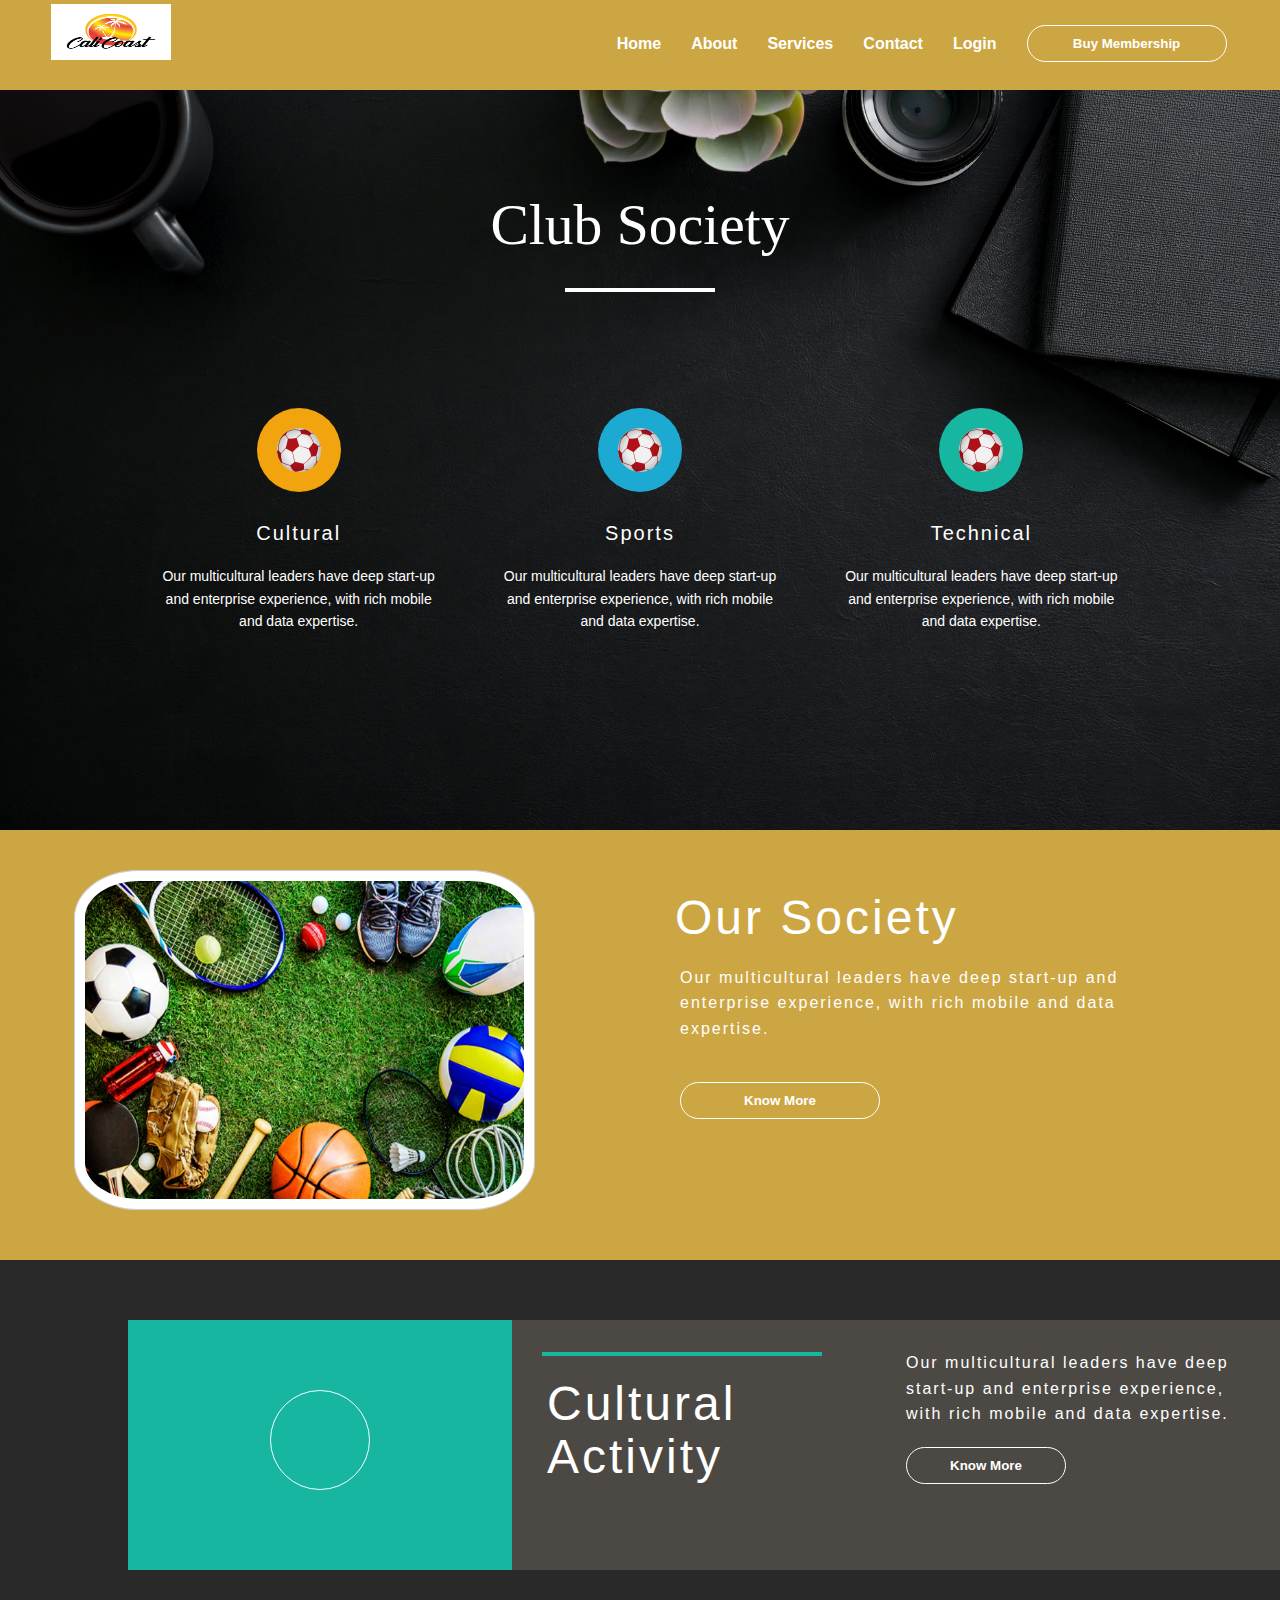
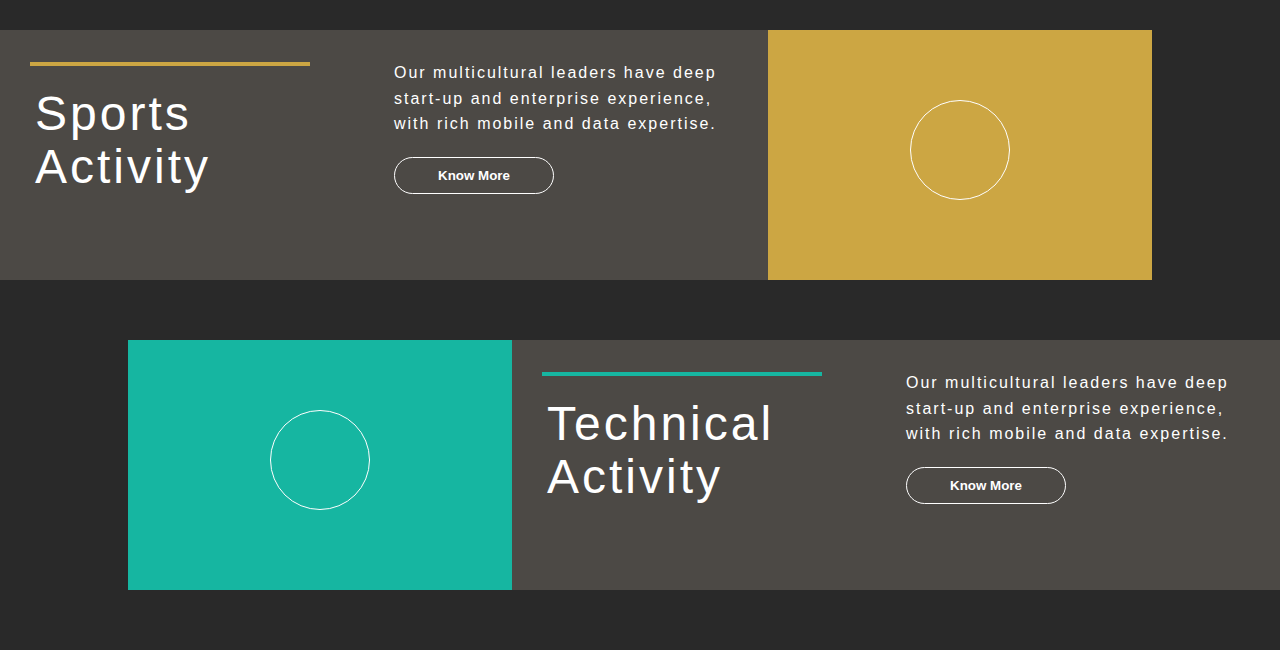
<file: index.html>
<!DOCTYPE html>
<html>
<head>
	<title>Club</title>
	<meta charset="UTF-8">
	<meta name="viewport" content="width=device-width, initial-scale=1.0">
	<meta http-equiv="X-UA-Compatible" content="ie=edge">
  <link rel="stylesheet" type="text/css" href="style.css">
</head>
<body>
<!--Nav Section-->
    <nav>
      <div class="logo-div" style="padding-left: 4%;">
      	<img src="logo.png" alt="logo" class="logo">
      </div>
      <div class="hamburger">
        <div class="line"></div>
        <div class="line"></div>
        <div class="line"></div>
      </div>
      <ul class="nav-links">
        <li><a href="#">Home</a></li>
        <li><a href="#">About</a></li>
        <li><a href="#">Services</a></li>
        <li><a href="#">Contact</a></li>
        <li><a href="#">Login</a></li>
        <li><button>Buy Membership</button></li>
      </ul>
    </nav>
<!--End Nav Section-->
    <section class="center-alignment image-fixing section-1">
      <div class="area area-1">
        <h1 class="text text-1" style="width: 100%; text-align: center;"> Club Society</h1>
        <div class="line-1"></div>
        <div class="flex-container-wrap-1 flex-container-width">
          <div class="flex-row">
            <div class="container">
              <span class="icon icon-1">
                  <img src="img/football.svg" alt="">
              </span>
              <h4 class="center-alignment text text-2"> Cultural</h4>
              <p class="center-alignment text text-3">Our multicultural leaders have deep start-up and enterprise experience, with rich mobile and data expertise.</p>
            </div>
            <div class="container">
              <span class="icon icon-2">
                <img src="img/football.svg" alt="">
              </span>
              <h4 class="center-alignment text text-2"> Sports</h4>
              <p class="center-alignment text text-3">Our multicultural leaders have deep start-up and enterprise experience, with rich mobile and data expertise.</p>
            </div>
            <div class="container">
              <span class="icon icon-3">
                <img src="img/football.svg" alt="">
              </span>
              <h4 class="center-alignment text text-2"> Technical</h4>
              <p class="center-alignment text text-3">Our multicultural leaders have deep start-up and enterprise experience, with rich mobile and data expertise.</p>
            </div>
          </div>
        </div>
      </div>
    </section>
<!-- carousal section -->
    <section style="width: 100%; padding-top: 60px auto 60px; background-color: #cca643; min-height: 430px;">
      <div class="flex-container-wrap-1 flex-container-width" style="padding-top: 30px;">
          <div class="flex-row" style="width: 90%;margin-left: auto; margin-right: auto;margin-bottom: auto;">
              <div class="container-1" id="stage">
                  <img src="img/1.jpg" >
                  <img src="img/2.jpg" >
                  <img src="img/3.jpg" >
              </div>
              <div class="container-1">
                  <h1 class="text-4"> Our Society</h1>
                  <p class="para-service" style="margin-left: 30px;">Our multicultural leaders have deep start-up and enterprise experience, with rich mobile and data expertise.</p>
                  <button class="btn-1">Know More</button>
              </div>
          </div>
      </div>
    </section>
<!--End of carousal section -->

<!-- Services -->
   
    <section style="width: 100%; padding-top: 60px auto 60px; background-color: #000000d6; display: inline-block;">
      <div class="flex-container-wrap-1 flex-container-width" style="background-color: #4c4945;width: 90%;float: right;margin-top: 60px;min-height: 250px;">
          <div class="flex-row" style="width: 100%;margin-left: auto; margin-right: auto;margin-bottom: auto;">
              <div class="container-service" style="background-color: #16b6a1;min-height: 250px;">
                  <span class="icon-service icon-service-1">
                  </span>
              </div>
              <div class="container-service" >
                  <div class="line-service"></div>
                  <h1 class="text-4">  Cultural <br>Activity</h1>
              </div>
              <div class="container-service">
                  <p class="para-service">Our multicultural leaders have deep start-up and enterprise experience, with rich mobile and data expertise.</p>
                  <button class="btn-2">Know More</button>
              </div>
          </div>
      </div>

      <div class="flex-container-wrap-1 flex-container-width" style="background-color: #4c4945;width: 90%;float: left;margin-top: 60px;min-height: 250px;">
          <div class="flex-row" style="width: 100%;margin-left: auto; margin-right: auto;margin-bottom: auto;">
              <div class="container-service" >
                  <div class="line-service" style="border-color: #cca643;"></div>
                  <h1 class="text-4">  Sports <br>Activity</h1>
              </div>
              <div class="container-service">
                  <p class="para-service">Our multicultural leaders have deep start-up and enterprise experience, with rich mobile and data expertise.</p>
                  <button class="btn-2">Know More</button>
              </div>
              <div class="container-service" style="background-color: #cca643;min-height: 250px;">
                  <span class="icon-service icon-service-1">
                  </span>
              </div>
          </div>
      </div>

      <div class="flex-container-wrap-1 flex-container-width" style="background-color: #4c4945;width: 90%;float: right;margin-top: 60px;min-height: 250px; margin-bottom: 60px;">
          <div class="flex-row" style="width: 100%;margin-left: auto; margin-right: auto;margin-bottom: auto;">
              <div class="container-service" style="background-color: #16b6a1;min-height: 250px;">
                  <span class="icon-service icon-service-1">
                  </span>
              </div>
              <div class="container-service" >
                  <div class="line-service"></div>
                  <h1 class="text-4">  Technical <br>Activity</h1>
              </div>
              <div class="container-service">
                  <p class="para-service">Our multicultural leaders have deep start-up and enterprise experience, with rich mobile and data expertise.</p>
                  <button class="btn-2">Know More</button>
              </div>
          </div>
      </div>
    </section>

<!--End Services-->


<!--Contact Us-->

    <section>
        
    </section>

<!--End Contact Us-->
    
  <script type="text/javascript">
    	const hamburger = document.querySelector(".hamburger");
      const navLinks = document.querySelector(".nav-links");
      const links = document.querySelectorAll(".nav-links li");
      hamburger.addEventListener("click", () => {
         navLinks.classList.toggle("open");
         links.forEach(link => {
            link.classList.toggle("fade");
         });
      });
  </script>
<script type="text/javascript">
    window.addEventListener("DOMContentLoaded", function(e) {
    var stage = document.getElementById("stage");
    var fadeComplete = function(e) { stage.appendChild(arr[0]); };
    var arr = stage.getElementsByTagName("img");
    for(var i=0; i < arr.length; i++) {
      arr[i].addEventListener("animationend", fadeComplete, false);
    }

  }, false);

</script>
</body>
</html>
</file>
<file: style.css>
* {
  margin: 0;
  padding: 0;
  box-sizing: border-box;
}
body {
  font-family: 'Open Sans',sans-serif;
  font-size: 1rem;
  line-height: 1.6;
}

/* Begining Of Navbar */
nav {
  height: 10vh /*17vh*/;
  color: white;
  background: #cca643;
  box-sizing: border-box;
  border-bottom-color: #cca643;
  border-bottom-style: double;
  display: flex;
  padding-bottom: 1%; 
}

.nav-links {
  display: flex;
  list-style: none;
  width: 50%;
  height: 100%;
  justify-content: space-around;
  align-items: center;
  margin-right: 3%;
  margin-left: auto;
  padding-top: 1%;
}
.nav-links li button {
    background-color: #cca643; 
    color: white;
    box-sizing: border-box;
    border-radius: 20px;
    padding: 10px;
    font-weight: bold; 
    border: 1px solid white;
    width: 200px;
  }
.nav-links li a {
  color: white;
  text-decoration: none;
  font-size: 16px;
  font-weight: bold;
}
.nav-links li a:hover {
  color: white;
  text-decoration: none;
  font-size: 16px;
  font-weight: bold;
  border: 1px solid white;
  border-radius: 20px;
  padding: 10px;
  padding-left: 20px;
  padding-right: 20px;
  transition: all 0.6s ease;
}
.landing {
  height: 90vh;
  display: flex;
  justify-content: center;
  align-items: center;
}

.landing h1 {
  margin: 100px;
  font-size: 50px;
  color: #ae5fce;
}
.logo{
    padding-top: 4px;
    height: 60px;
    width: 120px;
  }
  @media screen and (max-width: 1030px) {
    nav{
    flex-direction: column;
    align-content: center;
    text-align: center;
    align-items: center;
    height: auto;
    border-bottom-style: none;
    }
    .nav-links {
  display: flex;
  list-style: none;
  width: 70%;
  height: 100%;
  justify-content: space-around;
  align-items: center;
  margin-right: auto;
  margin-left: auto;
}
.logo{
    height: 70px;
    width: 120px;
    top: 50%;
}
.nav-links li button {
    background-color: #cca643; 
    color: white;
    box-sizing: border-box;
    border-radius: 20px;
    border: 1px solid #cca643;
    padding: 0px;
    font-weight: bold; 
    width: auto;
    font-size: 16px;
  }
  }
@media screen and (max-width: 768px) {
  .line {
    width: 30px;
    height: 3px;
    background: #85a093;
    margin: 5px;
  }
  .nav-links li button {
    background-color: #cca643; 
    color: white;
    box-sizing: border-box;
    border-radius: 20px;
    padding: 10px;
    font-weight: bold; 
    border: 1px solid white;
    width: 200px;
  }
  nav {
    position: relative;
    border-bottom-style: none;
    align-content: inherit;
    text-align: initial;
    align-items: inherit;
    border-bottom-style: none;
    height: 10vh;
  }
  .logo{
    height: 60px;
    width: 100px;
    top: 50%;
}
  .hamburger {
    position: absolute;
    cursor: pointer;
    right: 5%;
    top: 40%;
    transform: translate(-5%, -50%);
    z-index: 2;
  }

  .nav-links {
    position: fixed;
    background: linear-gradient(to right, #85a093 50%,#cca643 50%) no-repeat scroll right bottom / 210% 100% #cca643;
    height: 100vh;
    width: 100%;
    flex-direction: column;
    clip-path: circle(100px at 90% -10%);
    -webkit-clip-path: circle(100px at 90% -10%);
    transition: all 1s ease-out;
    pointer-events: none;
  }
  .nav-links.open {
    clip-path: circle(1000px at 90% -10%);
    -webkit-clip-path: circle(1000px at 90% -10%);
    pointer-events: all;
  }
  .landing {
    flex-direction: column;
  }
  .nav-links li {
    opacity: 0;
  }
  .nav-links li a {
    font-size: 20px;
    color: white;
  }
  .nav-links li a:hover {
  color: white;
  border: 1px solid white;
  border-radius: 20px;
  padding: 10px;
  padding-left: 20px;
  padding-right: 20px;
  transition: all 0.6s ease;
}
  .nav-links li:nth-child(1) {
    transition: all 0.5s ease 0.2s;
  }
  .nav-links li:nth-child(2) {
    transition: all 0.5s ease 0.4s;
  }
  .nav-links li:nth-child(3) {
    transition: all 0.5s ease 0.6s;
  }
  .nav-links li:nth-child(4) {
    transition: all 0.5s ease 0.8s;
  }
  .nav-links li:nth-child(5) {
    transition: all 0.5s ease 1.0s;
  }
  .nav-links li:nth-child(6) {
    transition: all 0.5s ease 1.2s;
  }
  li.fade {
    opacity: 1;
  }
}

/* End Of Navbar */

/* Begining of carousal */
.section-1 {
    background-image: linear-gradient(0deg, rgba(0,0,0,0.05), rgba(0,0,0,0.05)), url(img/bg.jpg);
    background-position: 50% 50%;
    
}
.image-fixing {
    border-width: 0;
    object-fit: cover;
    display: block;
    vertical-align: middle;
    background-size: cover;
    background-position: 50% 50%;
    background-repeat: no-repeat;
}
.center-alignment {
  text-align: center;
  color: white;
}

.area {
    width: 80%;
    margin: 0 auto;
}

.section-1 .area-1 {
    min-height: 740px;
}

@media (max-width: 767px){
    .section-1 .area-1 {
        min-height: 482px;
    }
}
@media (max-width: 991px){
    .section-1 .area-1 {
         min-height: 382px;
    }
}
@media (max-width: 1199px){
    .section-1 .area-1 {
        min-height: 552px;
    }
}
.section-1 .text-1 {
    font-size: 3.6rem;
    padding-top: 103px;
    margin: 0px auto 0px;
    font-family: 'Roboto Slab', serif !important;
}

.text {
    word-wrap: break-word;
    
}

@media (max-width: 767px){
    .section-1 .text-1 {
        font-size: 3rem;
    }
}

h1:not(.title) {
    font-weight: 400;
    font-size: 3rem;
    line-height: 1.1;
}

.section-1 .line-1 {
    width: 150px;
    height: 4px;
    margin: 32px auto 0;
    border-right-width: 0;
    border-left-width: 0;
    border-bottom-width: 0;
    border-color: #ffffff;
    border-width: 2px;
    border-style: solid;
}

@media (max-width: 1199px){
.section1 .flex-container-wrap-1 {
    margin-right: initial;
    margin-left: initial;
}
}
.section-1 .flex-container-wrap-1 {
    margin: 73px auto 0px 0;
}
.flex-container-width {
    width: 100% ;
    margin-left: 0 !important;
    margin-right: 0 !important;
}
.flex-row {
    display: flex;
    flex: 1 1 100%;
    flex-direction: row;
    flex-wrap: wrap;
    min-height: 100%;
    max-width: 100%;
}
.container{
  flex: 0 0 33.33333333%;
  max-width: 33.33333333%;
  border: 10px solid transparent;
  min-height: 100px;
}
@media (max-width: 650px){
.container{
  flex: 0 0 100%;
  max-width: 100%;
  border: 10px solid transparent;
  min-height: 100px;
}
}
.container-1{
  flex: 0 0 50%;
  max-width: 50%;
  border: 10px solid transparent;
  min-height: 350px;
}
@media (max-width: 650px){
.container-1{
  flex: 0 0 100%;
  max-width: 100%;
  border: 10px solid transparent;
  min-height: 300px;
}
}
.section-1 .icon {
    height: 84px;
    width: 84px;
    background-image: none;
    margin: 33px auto 0;
    padding: 20px;
    border-radius: 50%;
    display: block;
    line-height: 0;
    text-align: left;
    color: white;
}

.icon-1{
   background-color: #f1a40e;
}
.icon-2{
   background-color: #1daad2;
}
.icon-3{
   background-color: #16b6a1;
}
.svg-link {
    width: 100%;
    height: 100%;
    fill: currentColor;
}
@media (max-width: 1199px){
.section-1 .text-2 {
    margin-left: 0;
    margin-right: 0;
}
}
.section-1 .text-2 {
    font-size: 1.25rem;
    letter-spacing: 2px;
    margin: 29px 20px 0;
}
h4{
  padding: 0px;
  font-weight: 400;
  line-height: 1.2;
  font-family: Roboto,sans-serif;
}

@media (max-width: 1199px){
.section-1 .text-3 {
    margin-left: 0;
    margin-right: 0;
}
}
.section-1 .text-3 {
    font-size: 0.875rem;
    margin: 20px 20px 30px;
    color: white;
}
p:not(.u-text-variant) {
    margin-top: 20px;
    margin-bottom: 20px;
}

}

/* carousal */

#stage {
    min-height: 392px;
  }
  #stage img {
    width: 36%;
    height: 340px;
    padding: 10px;
    border: 1px solid #ccc;
    background: #fff;
    border-radius: 14%;
    position: absolute;
  }
@media (max-width: 1078px){
#stage img {
    width: 40%;
    height: 340px;
  }
}
@media (max-width: 650px){
#stage img {
    width: 85%;
    height: 230px;
  }
}

  #stage img:nth-of-type(1) {
    animation-name: fader;
    animation-delay: 4s;
    animation-duration: 1s;
    z-index: 20;
  }
  #stage img:nth-of-type(2) {
    z-index: 10;
  }
  #stage img:nth-of-type(n+3) {
    display: none;
  }

  @keyframes fader {
    from { opacity: 1.0; }
    to   { opacity: 0.0; }
  }
  
  .icon-service {
    height: 100px;
    width: 100px;
    background-image: none;
    margin: 60px auto;
    padding: 20px;
    border-radius: 50%;
    display: block;
    line-height: 0;
    text-align: left;
    color: white;
    top: 0px;
    left: 0px;
    right: 0px;
    bottom: 0px;
}
.icon-service-1{
   background-color: transparent;
   border:1px solid white;
}
.line-service {
    width: 280px;
    height: 4px;
    margin-top: 22px;
    margin-left: 20px;
    border-right-width: 0;
    border-left-width: 0;
    border-bottom-width: 0;
    border-color: #16b6a1;
    border-width: 2px;
    border-style: solid;
}
.text-4{
    margin-top: 22px;
    margin-left: 25px;
    text-align: left;
    color: white;
    font-family: Montserrat, sans-serif !important;
    letter-spacing: 3px;
}
.para-service{
    margin-top: 25px;
    margin-right: 25px;
    text-align: left;
    color: white;
    font-family: Montserrat, sans-serif !important;
    letter-spacing: 2px;
}
@media (max-width: 1050px){
 .para-service{
    margin-top: 25px;
    margin-right: 25px;
    margin-left: 25px;
    \margin-bottom: 25px;
    text-align: left;
    color: white;
    font-family: Montserrat, sans-serif !important;
    letter-spacing: 2px;
}
}
.container-service{
  flex: 0 0 33.33333333%;
  max-width: 33.33333333%;
  border: 10px solid transparent;
  min-height: 100px;
}
@media (max-width: 1050px){
.container-service{
  flex: 0 0 100%;
  max-width: 100%;
  border: 10px solid transparent;
  min-height: 100px;
}
}
.btn-1 {
    background-color: transparent; 
    color: white;
    box-sizing: border-box;
    border-radius: 20px;
    padding: 10px;
    font-weight: bold; 
    border: 1px solid white;
    width: 200px;
    margin-left: 30px;
    margin-top: 20px;
}
.btn-2 {
    background-color: transparent; 
    color: white;
    box-sizing: border-box;
    border-radius: 20px;
    padding: 10px;
    font-weight: bold; 
    border: 1px solid white;
    width: 160px;
}
</file>
